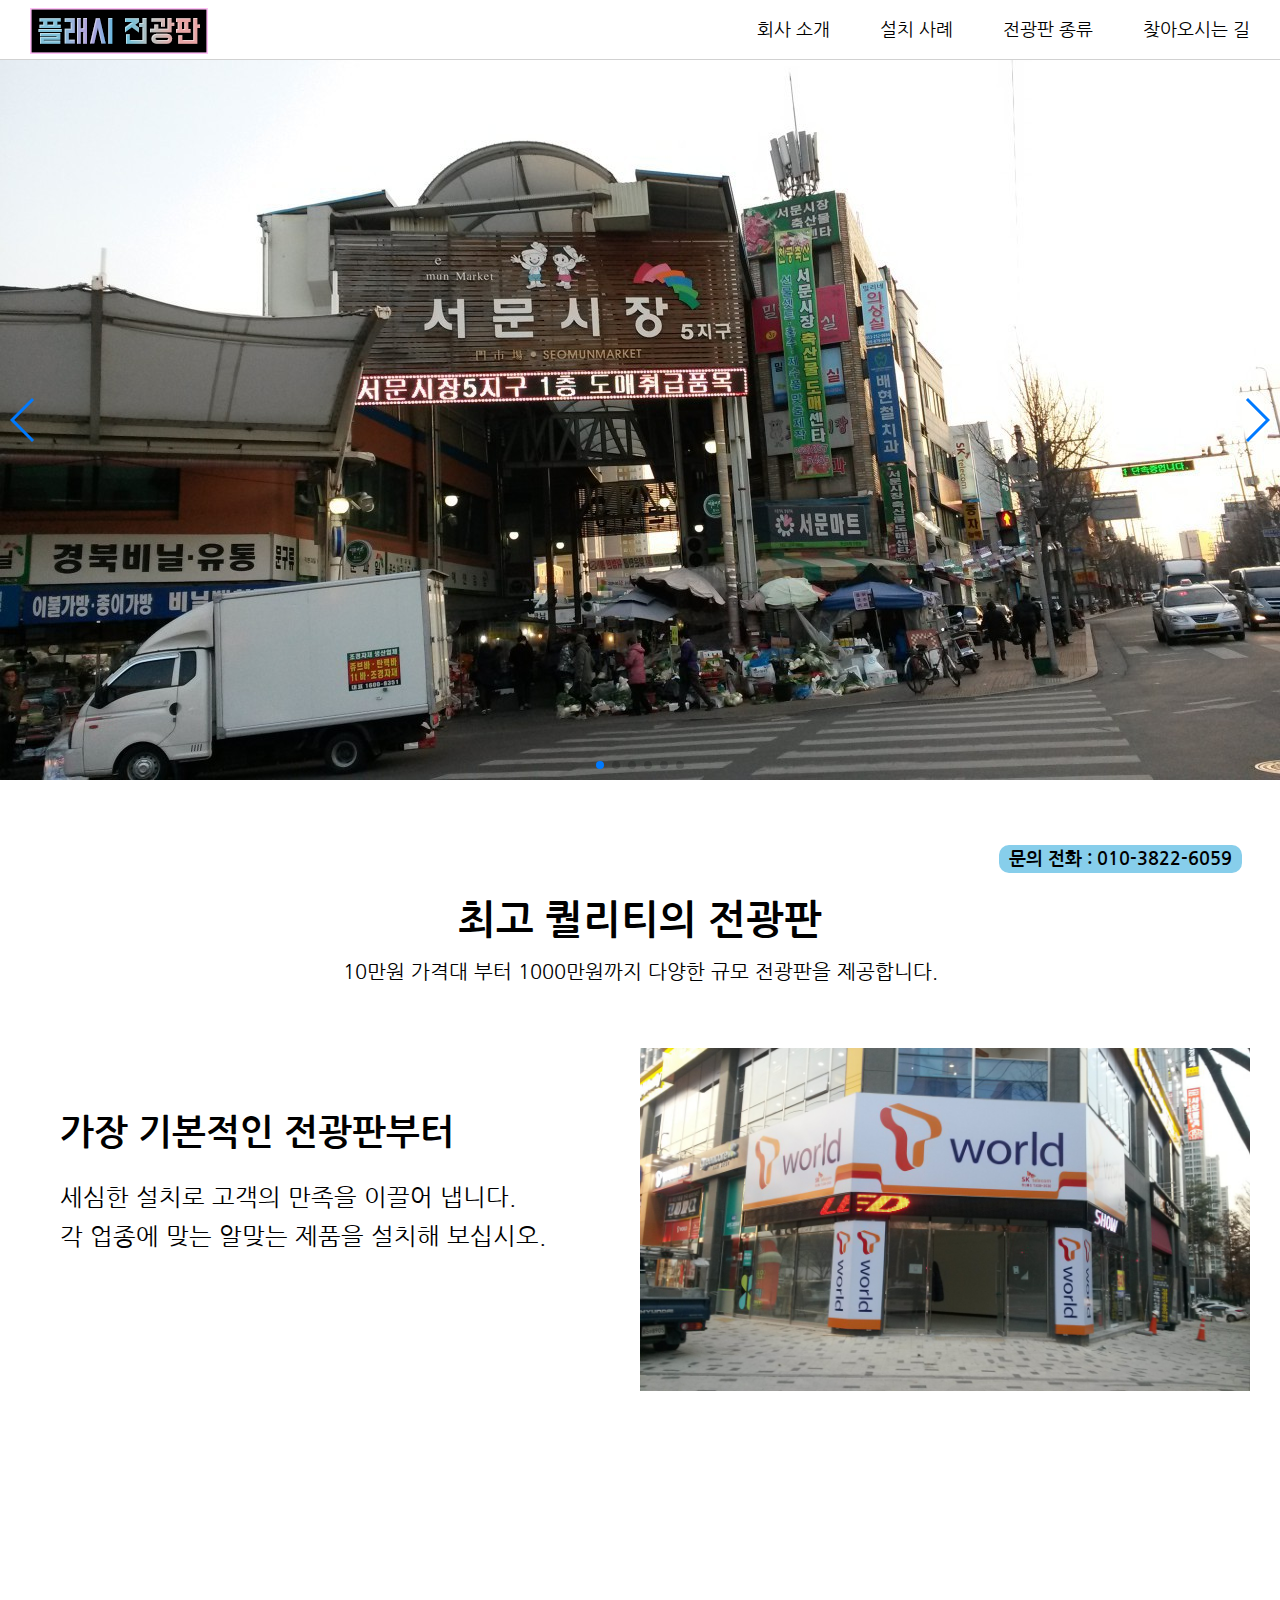
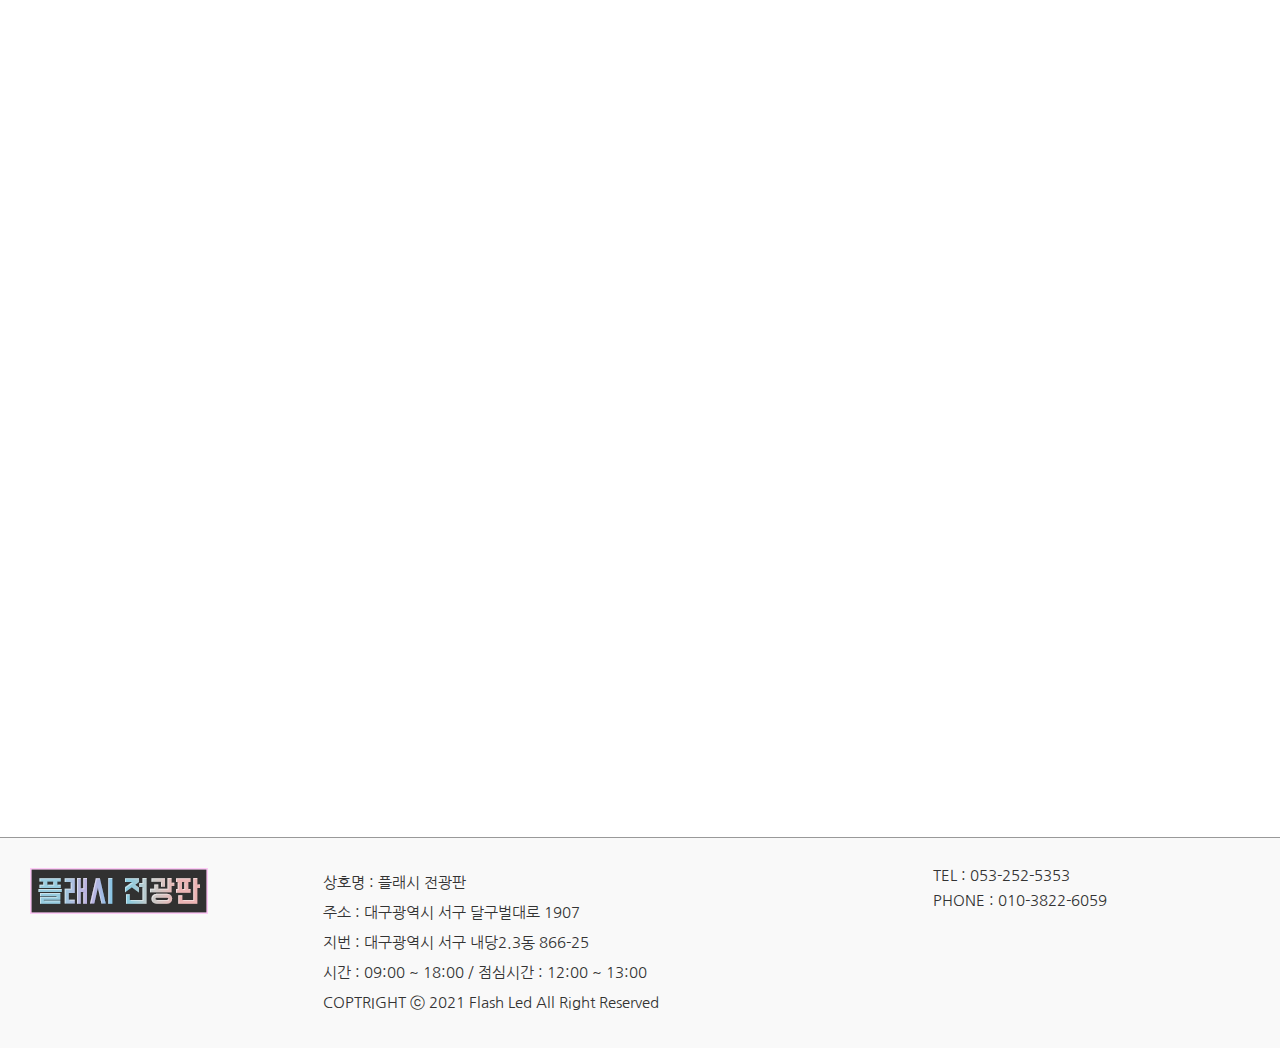
<file: index.html>
<!DOCTYPE html>
<html lang="ko">

<head>
    <meta charset="UTF-8">
    <meta http-equiv="X-UA-Compatible" content="IE=edge">
    <meta name="viewport" content="width=device-width, initial-scale=1.0">
    <meta name="author" content="플래시전광판">
    <meta name="description"
        content="LED전광판 제작전문업체, 전국 최저가 판매, 대구 경북지역 led 전광판 제조업체, led 풀칼라 동영상, led 삼색 전광판, PC형, 리모컨형 전광판">
    <meta name="keywords"
        content="LED전광판 제작전문업체, 전국 최저가 판매, 대구 경북지역 led 전광판 제조업체, led 풀칼라 동영상, led 삼색 전광판, PC형, 리모컨형 전광판">
    <title>Flash LED - 플래시 전광판</title>

    <!-- style css -->
    <link href="https://fonts.googleapis.com/css2?family=Nanum+Gothic:wght@400;700;800&display=swap" rel="stylesheet">
    <link rel="stylesheet" href="./css/swiper.min.css">
    <link rel="stylesheet" href="./css/style.css">

</head>

<body>
    <div class="moblie_btn">
        <img src="./img/menu.png" alt="menubtn">
    </div>
    <div class="fix">
        <span>문의 전화 : 010-3822-6059</span>
    </div>
    <header>
        <div id="logo">
            <h1><a href="./index.html"><img src="./img/logo.png" alt="로고"></a></h1>
        </div>
        <nav>
            <ul>
                <li><a href="introduce.html">회사 소개</a></li>
                <li><a href="install.html">설치 사례</a></li>
                <li><a href="kind.html">전광판 종류</a></li>
                <li><a href="location.html">찾아오시는 길</a></li>
            </ul>
        </nav>
    </header>
    <main>
        <section>
            <div class="swiper-container mySwiper">
                <div class="swiper-wrapper">
                    <div class="swiper-slide">
                        <img src="./img/main_banner/banner01.jpg" alt="1">
                        <!-- <div class="text">
                            <p class="title">국내 최저가 전광판</p>
                            <span class="sub">최고의 퀄리티를 선사해 드립니다.</span>
                        </div> -->
                    </div>
                    <div class="swiper-slide">
                        <img src="./img/main_banner/banner02.jpg" alt="2">
                        <!-- <div class="text">
                            <p class="title">국내 최저가 전광판</p>
                            <span class="sub">최고의 퀄리티를 선사해 드립니다.</span>
                        </div> -->
                    </div>
                    <div class="swiper-slide">
                        <img src="./img/main_banner/banner03.jpg" alt="3">
                        <!-- <div class="text">
                            <p class="title">국내 최저가 전광판</p>
                            <span class="sub">최고의 퀄리티를 선사해 드립니다.</span>
                        </div> -->
                    </div>
                    <div class="swiper-slide">
                        <img src="./img/main_banner/banner04.jpg" alt="4">
                        <!-- <div class="text">
                            <p class="title">국내 최저가 전광판</p>
                            <span class="sub">최고의 퀄리티를 선사해 드립니다.</span>
                        </div> -->
                    </div>
                    <div class="swiper-slide">
                        <img src="./img/main_banner/banner05.jpg" alt="5">
                        <!-- <div class="text">
                            <p class="title">국내 최저가 전광판</p>
                            <span class="sub">최고의 퀄리티를 선사해 드립니다.</span>
                        </div> -->
                    </div>
                    <div class="swiper-slide">
                        <img src="./img/main_banner/banner06.JPG" alt="6">
                        <!-- <div class="text">
                            <p class="title">국내 최저가 전광판</p>
                            <span class="sub">최고의 퀄리티를 선사해 드립니다.</span>
                        </div> -->
                    </div>
                </div>
                <div class="swiper-button-next"></div>
                <div class="swiper-button-prev"></div>
                <div class="swiper-pagination"></div>
            </div>
        </section>
        <div class="section_title">
            <h2>최고 퀄리티의 전광판</h2>
            <p>10만원 가격대 부터 1000만원까지 다양한 규모 전광판을 제공합니다.</p>
        </div>
        <section class="content">
            <div class="text">
                <h3>가장 기본적인 전광판부터</h3>
                <p>세심한 설치로 고객의 만족을 이끌어 냅니다.<br>각 업종에 맞는 알맞는 제품을 설치해 보십시오.</p>
            </div>
            <img src="./img/main01.jpg" alt="이미지01">
        </section>
        <section class="content second">
            <img src="./img/main02.jpg" alt="이미지01">
            <div class="text">
                <h3>꼼꼼한 제작과정</h3>
                <p>설치 전 완벽한 제작 및 공정,<br>테스트를 통해 최적의 상태로 설치가 됩니다.</p>
            </div>
        </section>
        <section class="content third">
            <div class="text">
                <h3>적절한 설치위치</h3>
                <p>주목성과 주변 환경을 계산하여 전광판의 기능을<br>최대로 발휘될 수 있는 위치에 설치해 드립니다.</p>
            </div>
            <img src="./img/main03.jpg" alt="이미지01">
        </section>
    </main>
    <footer>
        <div class="f_logo">
            <a href="./index.html"><img src="./img/logo.png" alt="로고"></a>
        </div>
        <address>
            상호명 : 플래시 전광판<br>
            주소 : 대구광역시 서구 달구벌대로 1907<br>
            지번 : 대구광역시 서구 내당2.3동 866-25<br>
            시간 : 09:00 ~ 18:00 / 점심시간 : 12:00 ~ 13:00 <br>
            COPTRIGHT ⓒ 2021 Flash Led All Right Reserved
        </address>
        <div class="tel">
            <a href="tel:053-252-5353">TEL : 053-252-5353</a>
            <a href="tel:010-3822-6059">PHONE : 010-3822-6059</a>
        </div>
    </footer>

    <!-- script -->
    <script src="./js/jquery.min.js"></script>
    <script src="./js/swiper.min.js"></script>
    <script src="./js/main.js"></script>
</body>

</html>
</file>
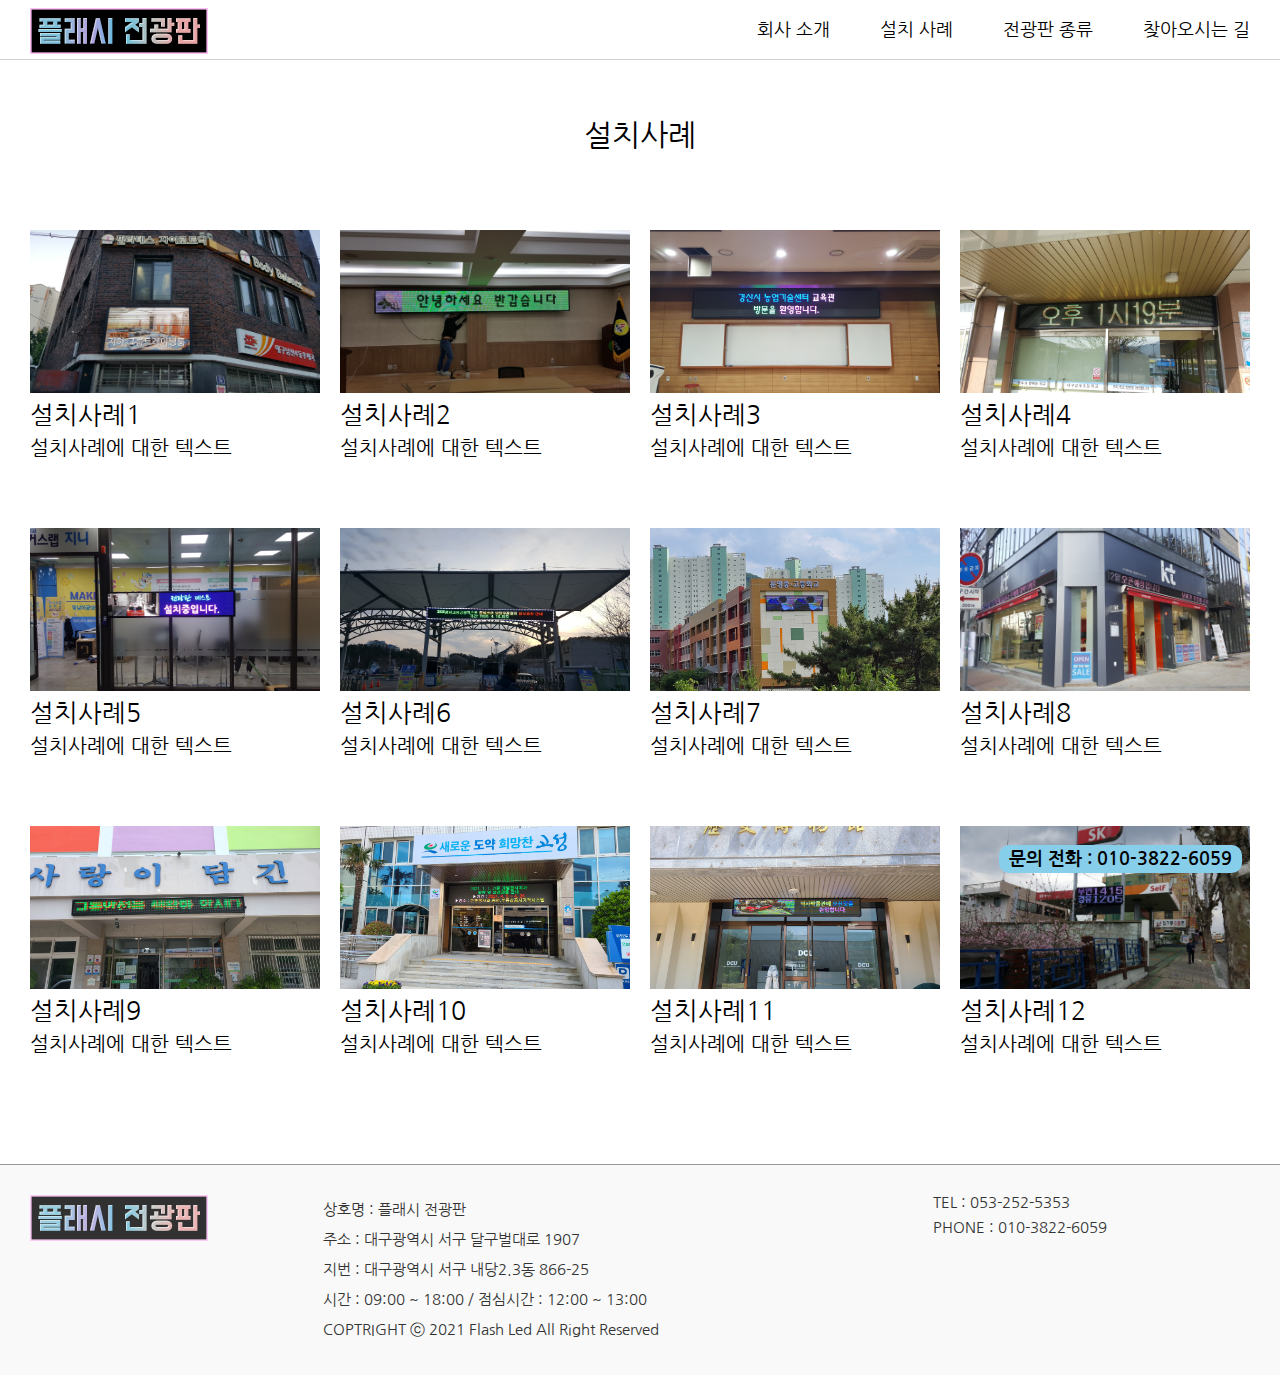
<file: install.html>
<!DOCTYPE html>
<html lang="ko">

<head>
    <meta charset="UTF-8">
    <meta http-equiv="X-UA-Compatible" content="IE=edge">
    <meta name="viewport" content="width=device-width, initial-scale=1.0">
    <meta name="author" content="플래시전광판">
    <meta name="description"
        content="LED전광판 제작전문업체, 전국 최저가 판매, 대구 경북지역 led 전광판 제조업체, led 풀칼라 동영상, led 삼색 전광판, PC형, 리모컨형 전광판">
    <meta name="keywords"
        content="LED전광판 제작전문업체, 전국 최저가 판매, 대구 경북지역 led 전광판 제조업체, led 풀칼라 동영상, led 삼색 전광판, PC형, 리모컨형 전광판">
    <title>Flash LED - 플래시 전광판</title>

    <!-- style css -->
    <link href="https://fonts.googleapis.com/css2?family=Nanum+Gothic:wght@400;700;800&display=swap" rel="stylesheet">
    <link rel="stylesheet" href="./css/swiper.min.css">
    <link rel="stylesheet" href="./css/style.css">

</head>

<body>
    <div class="moblie_btn">
        <img src="./img/menu.png" alt="menubtn">
    </div>
    <div class="fix">
        <span>문의 전화 : 010-3822-6059</span>
    </div>
    <header>
        <div id="logo">
            <h1><a href="./index.html"><img src="./img/logo.png" alt="로고"></a></h1>
        </div>
        <nav>
            <ul>
                <li><a href="introduce.html">회사 소개</a></li>
                <li><a href="install.html">설치 사례</a></li>
                <li><a href="kind.html">전광판 종류</a></li>
                <li><a href="location.html">찾아오시는 길</a></li>
            </ul>
        </nav>
    </header>

    <main>
        <h2 class="ins">설치사례</h2>
        <section class="install">
            <div class="box">
                <img src="./img/section/ins01.jpg" alt="1">
                <h3>설치사례1</h3>
                <p>설치사례에 대한 텍스트</p>
            </div>
            <div class="box">
                <img src="./img/section/ins02.jpg" alt="2">
                <h3>설치사례2</h3>
                <p>설치사례에 대한 텍스트</p>
            </div>
            <div class="box">
                <img src="./img/section/ins03.jpg" alt="3">
                <h3>설치사례3</h3>
                <p>설치사례에 대한 텍스트</p>
            </div>
            <div class="box">
                <img src="./img/section/ins04.jpg" alt="4">
                <h3>설치사례4</h3>
                <p>설치사례에 대한 텍스트</p>
            </div>
            <div class="box">
                <img src="./img/section/ins05.jpg" alt="5">
                <h3>설치사례5</h3>
                <p>설치사례에 대한 텍스트</p>
            </div>
            <div class="box">
                <img src="./img/section/ins06.jpg" alt="6">
                <h3>설치사례6</h3>
                <p>설치사례에 대한 텍스트</p>
            </div>
            <div class="box">
                <img src="./img/section/ins07.jpg" alt="7">
                <h3>설치사례7</h3>
                <p>설치사례에 대한 텍스트</p>
            </div>
            <div class="box">
                <img src="./img/section/ins08.jpg" alt="8">
                <h3>설치사례8</h3>
                <p>설치사례에 대한 텍스트</p>
            </div>
            <div class="box">
                <img src="./img/section/ins09.jpg" alt="9">
                <h3>설치사례9</h3>
                <p>설치사례에 대한 텍스트</p>
            </div>
            <div class="box">
                <img src="./img/section/ins10.jpg" alt="10">
                <h3>설치사례10</h3>
                <p>설치사례에 대한 텍스트</p>
            </div>
            <div class="box">
                <img src="./img/section/ins11.jpg" alt="11">
                <h3>설치사례11</h3>
                <p>설치사례에 대한 텍스트</p>
            </div>
            <div class="box">
                <img src="./img/section/ins12.jpg" alt="12">
                <h3>설치사례12</h3>
                <p>설치사례에 대한 텍스트</p>
            </div>
        </section>
    </main>

    <footer>
        <div class="f_logo">
            <a href="./index.html"><img src="./img/logo.png" alt="로고"></a>
        </div>
        <address>
            상호명 : 플래시 전광판<br>
            주소 : 대구광역시 서구 달구벌대로 1907<br>
            지번 : 대구광역시 서구 내당2.3동 866-25<br>
            시간 : 09:00 ~ 18:00 / 점심시간 : 12:00 ~ 13:00 <br>
            COPTRIGHT ⓒ 2021 Flash Led All Right Reserved
        </address>
        <div class="tel">
            <a href="tel:053-252-5353">TEL : 053-252-5353</a>
            <a href="tel:010-3822-6059">PHONE : 010-3822-6059</a>
        </div>
    </footer>

    <!-- script -->
    <script src="./js/jquery.min.js"></script>
    <script src="./js/swiper.min.js"></script>
    <script src="./js/main.js"></script>
</body>

</html>
</file>
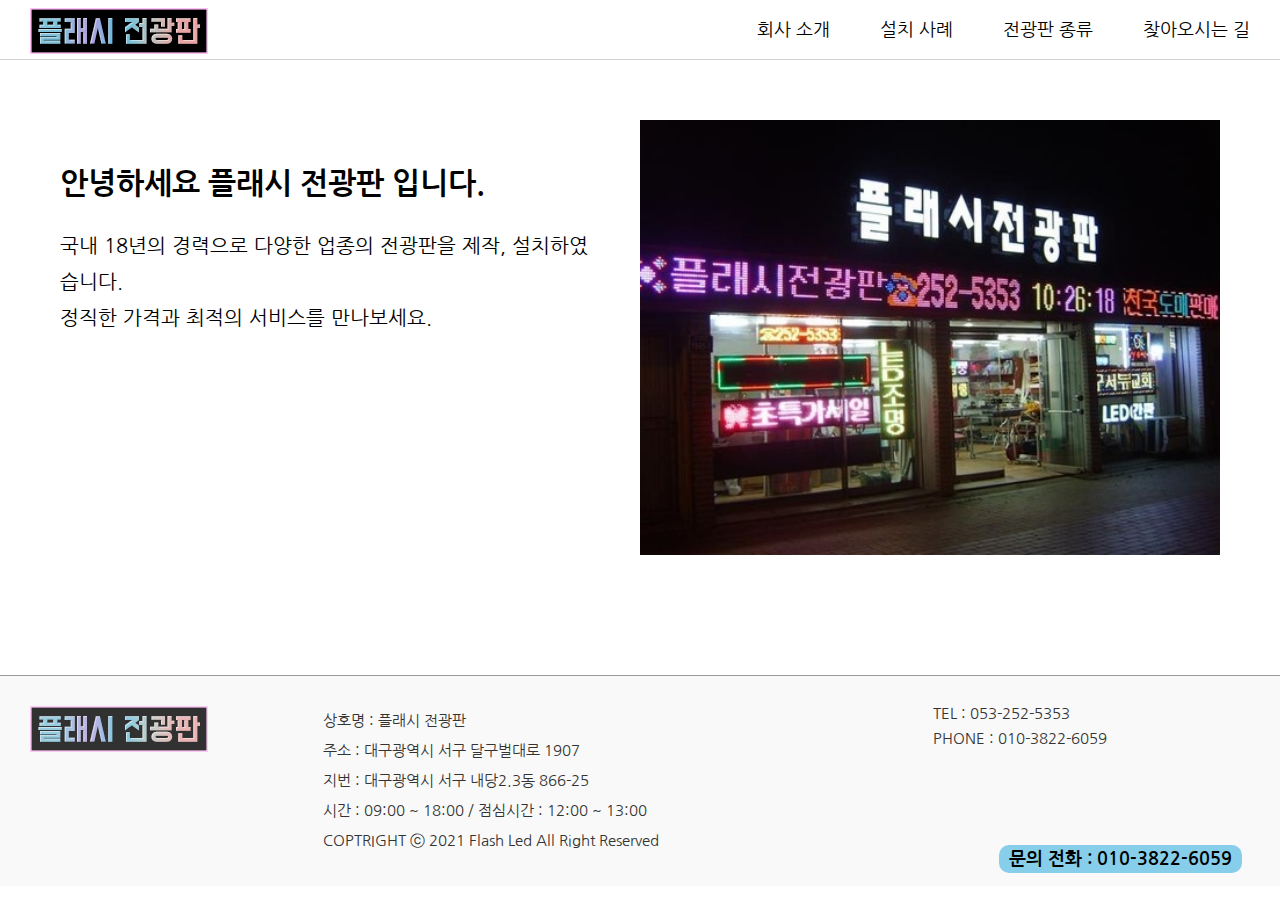
<file: introduce.html>
<!DOCTYPE html>
<html lang="ko">

<head>
    <meta charset="UTF-8">
    <meta http-equiv="X-UA-Compatible" content="IE=edge">
    <meta name="viewport" content="width=device-width, initial-scale=1.0">
    <meta name="author" content="플래시전광판">
    <meta name="description"
        content="LED전광판 제작전문업체, 전국 최저가 판매, 대구 경북지역 led 전광판 제조업체, led 풀칼라 동영상, led 삼색 전광판, PC형, 리모컨형 전광판">
    <meta name="keywords"
        content="LED전광판 제작전문업체, 전국 최저가 판매, 대구 경북지역 led 전광판 제조업체, led 풀칼라 동영상, led 삼색 전광판, PC형, 리모컨형 전광판">
    <title>Flash LED - 플래시 전광판</title>

    <!-- style css -->
    <link href="https://fonts.googleapis.com/css2?family=Nanum+Gothic:wght@400;700;800&display=swap" rel="stylesheet">
    <link rel="stylesheet" href="./css/swiper.min.css">
    <link rel="stylesheet" href="./css/style.css">

</head>

<body>
    <div class="moblie_btn">
        <img src="./img/menu.png" alt="menubtn">
    </div>
    <div class="fix">
        <span>문의 전화 : 010-3822-6059</span>
    </div>
    <header>
        <div id="logo">
            <h1><a href="./index.html"><img src="./img/logo.png" alt="로고"></a></h1>
        </div>
        <nav>
            <ul>
                <li><a href="introduce.html">회사 소개</a></li>
                <li><a href="install.html">설치 사례</a></li>
                <li><a href="kind.html">전광판 종류</a></li>
                <li><a href="location.html">찾아오시는 길</a></li>
            </ul>
        </nav>
    </header>
    <main>
        <section class="sub">
            <div class="text">
                <h2>안녕하세요 플래시 전광판 입니다.</h2>
                <p>국내 18년의 경력으로 다양한 업종의 전광판을 제작, 설치하였습니다.<br>
                    정직한 가격과 최적의 서비스를 만나보세요.
                </p>
            </div>
            <img src="./img/introduce/introduce.jpg" alt="이미지5">
        </section>
    </main>
    <footer>
        <div class="f_logo">
            <a href="./index.html"><img src="./img/logo.png" alt="로고"></a>
        </div>
        <address>
            상호명 : 플래시 전광판<br>
            주소 : 대구광역시 서구 달구벌대로 1907<br>
            지번 : 대구광역시 서구 내당2.3동 866-25<br>
            시간 : 09:00 ~ 18:00 / 점심시간 : 12:00 ~ 13:00 <br>
            COPTRIGHT ⓒ 2021 Flash Led All Right Reserved
        </address>
        <div class="tel">
            <a href="tel:053-252-5353">TEL : 053-252-5353</a>
            <a href="tel:010-3822-6059">PHONE : 010-3822-6059</a>
        </div>
    </footer>

    <!-- script -->
    <script src="./js/jquery.min.js"></script>
    <script src="./js/swiper.min.js"></script>
    <script src="./js/main.js"></script>
</body>

</html>
</file>
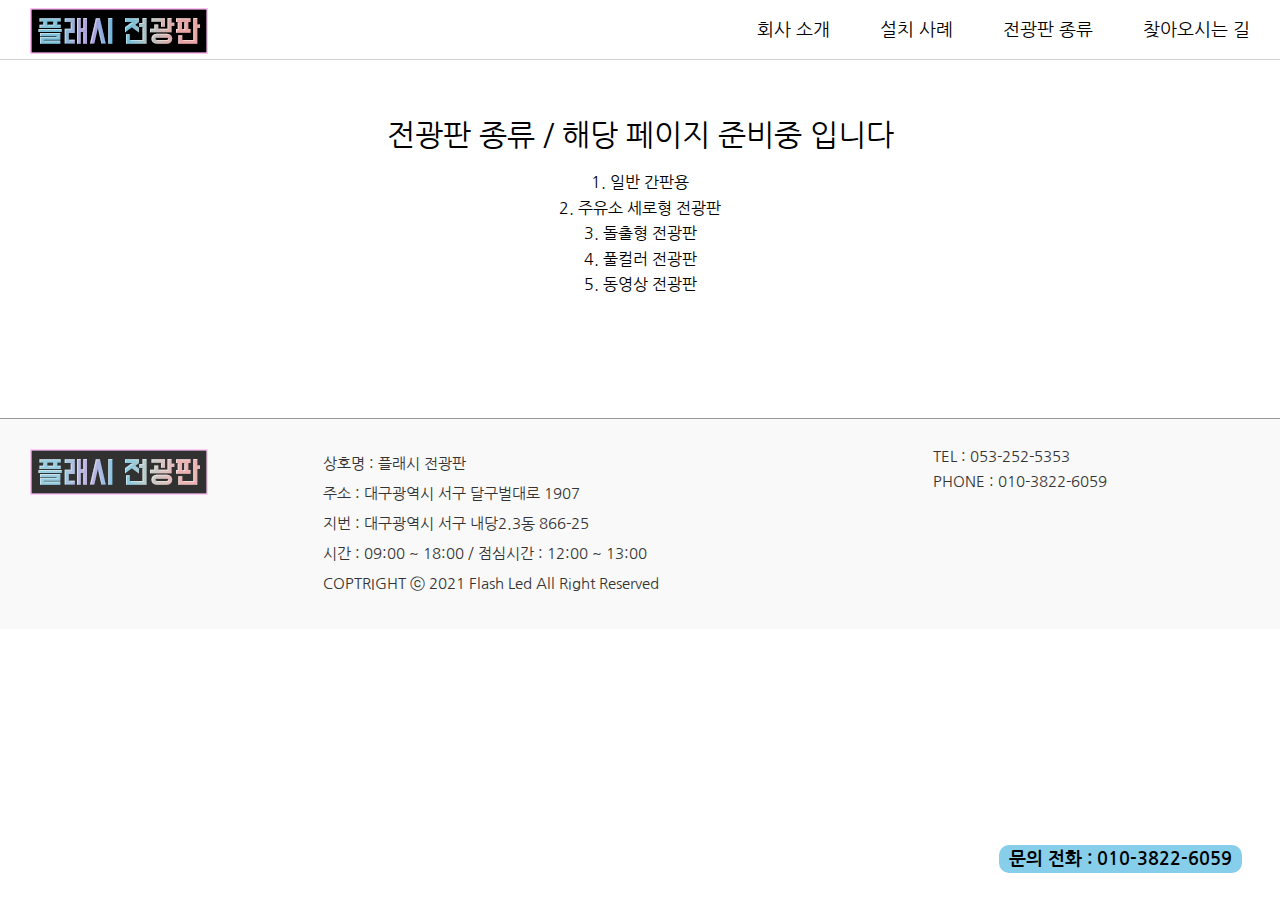
<file: kind.html>
<!DOCTYPE html>
<html lang="ko">

<head>
    <meta charset="UTF-8">
    <meta http-equiv="X-UA-Compatible" content="IE=edge">
    <meta name="viewport" content="width=device-width, initial-scale=1.0">
    <meta name="author" content="플래시전광판">
    <meta name="description"
        content="LED전광판 제작전문업체, 전국 최저가 판매, 대구 경북지역 led 전광판 제조업체, led 풀칼라 동영상, led 삼색 전광판, PC형, 리모컨형 전광판">
    <meta name="keywords"
        content="LED전광판 제작전문업체, 전국 최저가 판매, 대구 경북지역 led 전광판 제조업체, led 풀칼라 동영상, led 삼색 전광판, PC형, 리모컨형 전광판">
    <title>Flash LED - 플래시 전광판</title>

    <!-- style css -->
    <link href="https://fonts.googleapis.com/css2?family=Nanum+Gothic:wght@400;700;800&display=swap" rel="stylesheet">
    <link rel="stylesheet" href="./css/swiper.min.css">
    <link rel="stylesheet" href="./css/style.css">

</head>

<body>
    <div class="moblie_btn">
        <img src="./img/menu.png" alt="menubtn">
    </div>
    <div class="fix">
        <span>문의 전화 : 010-3822-6059</span>
    </div>
    <header>
        <div id="logo">
            <h1><a href="./index.html"><img src="./img/logo.png" alt="로고"></a></h1>
        </div>
        <nav>
            <ul>
                <li><a href="introduce.html">회사 소개</a></li>
                <li><a href="install.html">설치 사례</a></li>
                <li><a href="kind.html">전광판 종류</a></li>
                <li><a href="location.html">찾아오시는 길</a></li>
            </ul>
        </nav>
    </header>
    <main>
        <section class="kind">
            <h2>전광판 종류 / 해당 페이지 준비중 입니다</h2>
            <ul>
                <li>1. 일반 간판용</li>
                <li>2. 주유소 세로형 전광판</li>
                <li>3. 돌출형 전광판</li>
                <li>4. 풀컬러 전광판</li>
                <li>5. 동영상 전광판</li>
            </ul>
        </section>
    </main>
    <footer>
        <div class="f_logo">
            <a href="./index.html"><img src="./img/logo.png" alt="로고"></a>
        </div>
        <address>
            상호명 : 플래시 전광판<br>
            주소 : 대구광역시 서구 달구벌대로 1907<br>
            지번 : 대구광역시 서구 내당2.3동 866-25<br>
            시간 : 09:00 ~ 18:00 / 점심시간 : 12:00 ~ 13:00 <br>
            COPTRIGHT ⓒ 2021 Flash Led All Right Reserved
        </address>
        <div class="tel">
            <a href="tel:053-252-5353">TEL : 053-252-5353</a>
            <a href="tel:010-3822-6059">PHONE : 010-3822-6059</a>
        </div>
    </footer>

    <!-- script -->
    <script src="./js/jquery.min.js"></script>
    <script src="./js/swiper.min.js"></script>
    <script src="./js/main.js"></script>
</body>

</html>
</file>
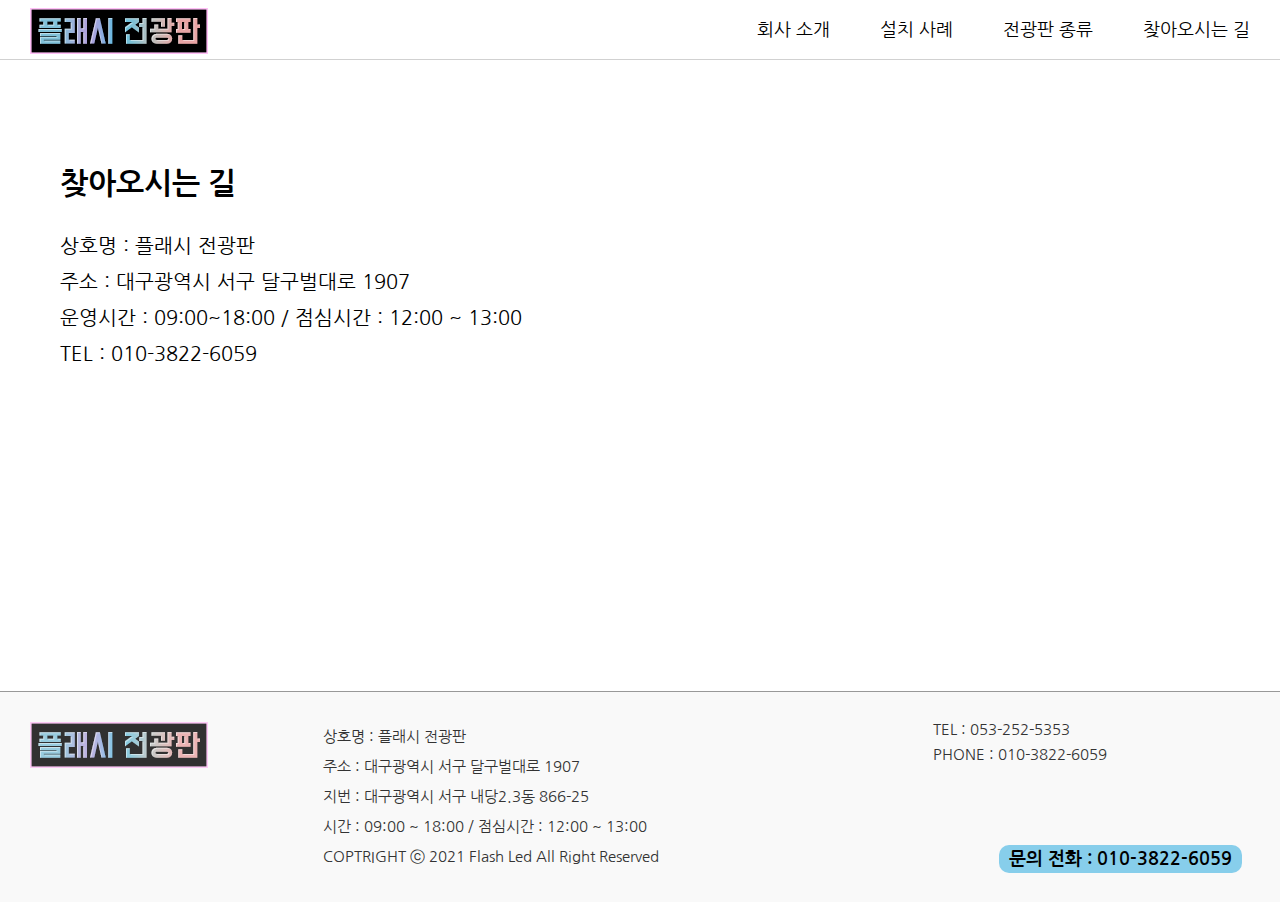
<file: location.html>
<!DOCTYPE html>
<html lang="ko">

<head>
    <meta charset="UTF-8">
    <meta http-equiv="X-UA-Compatible" content="IE=edge">
    <meta name="viewport" content="width=device-width, initial-scale=1.0">
    <meta name="author" content="플래시전광판">
    <meta name="description"
        content="LED전광판 제작전문업체, 전국 최저가 판매, 대구 경북지역 led 전광판 제조업체, led 풀칼라 동영상, led 삼색 전광판, PC형, 리모컨형 전광판">
    <meta name="keywords"
        content="LED전광판 제작전문업체, 전국 최저가 판매, 대구 경북지역 led 전광판 제조업체, led 풀칼라 동영상, led 삼색 전광판, PC형, 리모컨형 전광판">
    <title>Flash LED - 플래시 전광판</title>

    <!-- style css -->
    <link href="https://fonts.googleapis.com/css2?family=Nanum+Gothic:wght@400;700;800&display=swap" rel="stylesheet">
    <link rel="stylesheet" href="./css/swiper.min.css">
    <link rel="stylesheet" href="./css/style.css">

</head>

<body>
    <div class="moblie_btn">
        <img src="./img/menu.png" alt="menubtn">
    </div>
    <div class="fix">
        <span>문의 전화 : 010-3822-6059</span>
    </div>
    <header>
        <div id="logo">
            <h1><a href="./index.html"><img src="./img/logo.png" alt="로고"></a></h1>
        </div>
        <nav>
            <ul>
                <li><a href="introduce.html">회사 소개</a></li>
                <li><a href="install.html">설치 사례</a></li>
                <li><a href="kind.html">전광판 종류</a></li>
                <li><a href="location.html">찾아오시는 길</a></li>
            </ul>
        </nav>
    </header>

    <main>
        <section class="sub">
            <div class="text">
                <h2>찾아오시는 길</h2>
                <p> 상호명 : 플래시 전광판<br>
                    주소 : 대구광역시 서구 달구벌대로 1907<br>
                    운영시간 : 09:00~18:00 / 점심시간 : 12:00 ~ 13:00<br>
                    TEL : 010-3822-6059
                </p>
            </div>
            <div class="img">
                <iframe
                    src="https://www.google.com/maps/embed?pb=!1m18!1m12!1m3!1d961.3108406845298!2d128.57240980765536!3d35.862454337184204!2m3!1f0!2f0!3f0!3m2!1i1024!2i768!4f13.1!3m3!1m2!1s0x3565e388979d2651%3A0x905c5330f85937e9!2z64yA6rWs6rSR7Jet7IucIOyEnOq1rCDrgrTri7nrj5kg64us6rWs67KM64yA66GcIDE5MDc!5e0!3m2!1sko!2skr!4v1627306303414!5m2!1sko!2skr"
                    width="100%" height="450" style="border:0;" allowfullscreen=""></iframe>
            </div>
        </section>
    </main>

    <footer>
        <div class="f_logo">
            <a href="./index.html"><img src="./img/logo.png" alt="로고"></a>
        </div>
        <address>
            상호명 : 플래시 전광판<br>
            주소 : 대구광역시 서구 달구벌대로 1907<br>
            지번 : 대구광역시 서구 내당2.3동 866-25<br>
            시간 : 09:00 ~ 18:00 / 점심시간 : 12:00 ~ 13:00 <br>
            COPTRIGHT ⓒ 2021 Flash Led All Right Reserved
        </address>
        <div class="tel">
            <a href="tel:053-252-5353">TEL : 053-252-5353</a>
            <a href="tel:010-3822-6059">PHONE : 010-3822-6059</a>
        </div>
    </footer>

    <!-- script -->
    <script src="./js/jquery.min.js"></script>
    <script src="./js/swiper.min.js"></script>
    <script src="./js/main.js"></script>
</body>

</html>
</file>
<file: css/style.css>
@charset "utf-8";

@import "./reset.css";
@import "./swipercustom.css";
@import "./common.css";
@import "./main.css";
@import "./sub.css";
</file>
